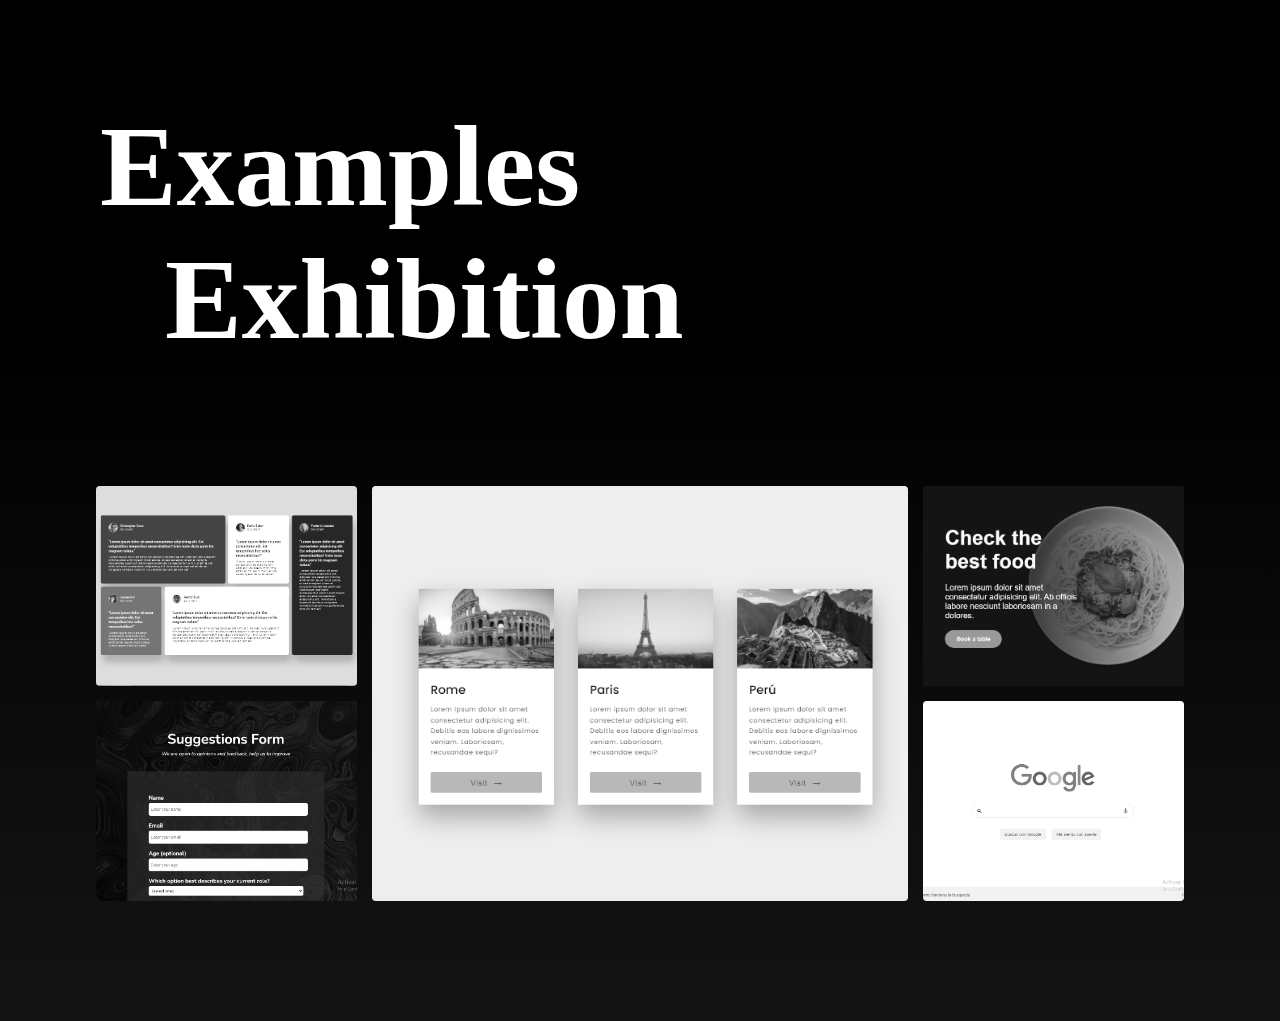
<file: index.html>
<!DOCTYPE html>
<html lang="en">
<head>
    <meta charset="UTF-8">
    <meta http-equiv="X-UA-Compatible" content="IE=edge">
    <meta name="viewport" content="width=device-width, initial-scale=1.0">
    <meta name="google-site-verification" content="FSFQ4BlnvjPC93NEh7HCq0wDZUqC3lVu8SQ0Dhr8ZEU" />
    <title>Showcase</title>
    <link rel="icon" type="image/png" href="img/favicon.png">
    <link rel="stylesheet" href="style.css">
</head>
<body>

    <section>
        <h1>
            Examples 
            <p>Exhibition</p>
        </h1>
    </section>
    
    <main>
        <div class="grid">
            <div class="element one">
                <a href="https://mygit-host.github.io/TravelCards/" target="_blank">
                    <img src="img/travelpage.png" alt="">
                </a>
            </div>
            <div class="element two">
                <a href="https://mygit-host.github.io/SuggestionsForm/" target="_blank">
                    <img src="img/formpage.png" alt="">
                </a>
            </div>
            <div class="element trhee">
                <a href="https://mygit-host.github.io/OpinionsGrid/" target="_blank">
                    <img src="img/gridpage.png" alt="">
                </a>
            </div>
            <div class="element four">
                <a href="https://mygit-host.github.io/DishesPage/#dishes" target="_blank">
                    <img src="img/dishespagev2.png" alt="">
                </a>
            </div>
            <div class="element five">
                <a href="https://mygit-host.github.io/GoogleClone/" target="_blank">
                    <img src="img/clonepage.png" alt="">
                </a>
            </div>
        </div>
    </main>


</body>
</html>
</file>
<file: style.css>
*{
    box-sizing: border-box;
    margin: 0;
    padding: 0;
}

html{
    font-size: 62.5%;
}

body{
    display: flex;
    flex-direction: column;
    justify-content: center;
    background: rgb(20,20,20);
    background: linear-gradient(180deg, rgba(0,0,0) 32%, rgba(20,20,20) 100%);
    min-height: 100vh;
}

section{
    padding: 12vw;
    display: flex;
    justify-content: flex-start;
}

h1{
    color: white;
    font-size: 15vw;
}

h1 p{
    margin-left: 2rem;
}

main{
    display: flex;
    justify-content: center;
    margin-block: 0;
    margin-bottom: 5rem;
}

.grid{
    display: grid;
    gap: 1.5rem;
    width: 80%;
    margin-inline: auto;
    grid-template-areas: 
    "one"
    "two"
    "three"
    "four"
    "five";
}

.element{
    background-color: rgb(55, 55, 55);
    min-height: 10rem;
    border-radius: 0.4rem;
    overflow: hidden;
    transition: 0.3s;
}

.element:hover{
    transform: translateY(-2%);
}

.element a{
    width: 100%;
    height: 100%;
    display: flex;
    justify-content: center;
    align-items: center;
}

.element img{
    display: block;
    width: 100%;
    height: 100%;
    object-fit: cover;
    filter: grayscale(100%);
    transition: 0.2s;
}

.element:hover img{
    width: 100%;
    height: calc(100% + 2rem);
    object-fit: cover;
    filter: grayscale(0%);
}

.one{
    grid-area: one;
}

.two{
    grid-area: two;
}

.three{
    grid-area: three;
}

.four{
    grid-area: four;
}

.five{
    grid-area: five;
}

@media only screen and (min-width: 770px) {
    .grid{
        gap: 15px;
        width: 85%;
        padding-block: 2rem;
        margin-bottom: 5rem;
        grid-auto-columns: 1fr 1fr 1fr 1fr;
        grid-template-areas: 
        "three one one four"
        "two one one five";
    }

    section{
        padding: 10rem;
    }
    
    h1{
        font-size: 9vw;
    }
    
    h1 p{
        margin-left: 6.5rem;
    }

    .element{
        background-color: rgb(55, 55, 55);
        min-height: 200px;
        border-radius: 0.4rem;
        overflow: hidden;
        transition: 0.3s;
    }

}
</file>
